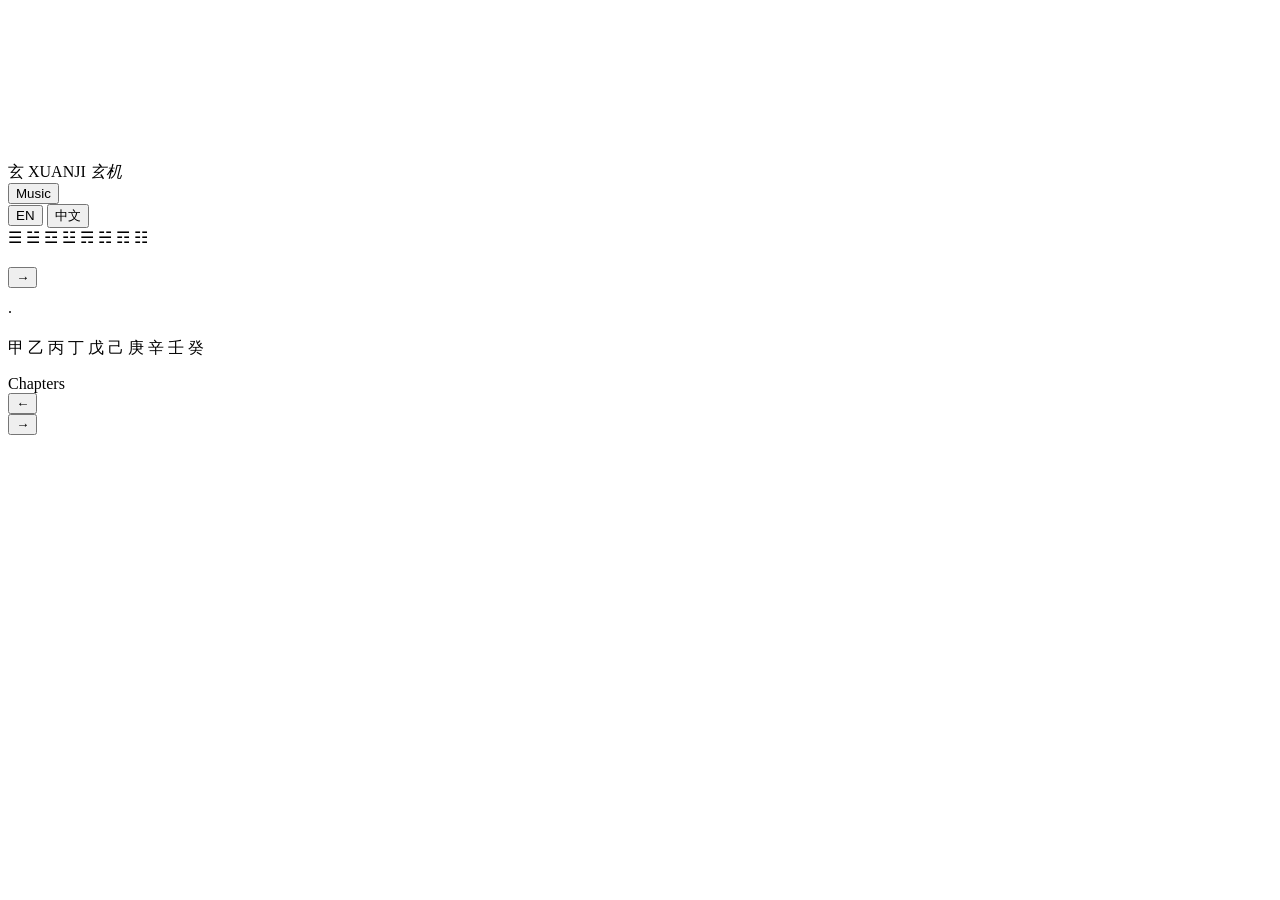
<file: src/index.template.html>
<!doctype html>
<html lang="en">
<head>
<meta charset="utf-8" />
<meta name="viewport" content="width=device-width, initial-scale=1, viewport-fit=cover" />
<title>XUANJI · 玄机 — The Eastern Oracle</title>
<meta name="description" content="A bilingual Eastern astrology reading: four pillars, five elements, and a scroll written for you. 东方命理 · 四柱八字 · 中英双语。" />
<meta name="theme-color" content="#07060a" />
<meta property="og:title" content="XUANJI · 玄机 — The Eastern Oracle" />
<meta property="og:description" content="Four pillars. Eight characters. One life, waiting to be read. A bilingual Eastern astrology reading." />
<link rel="icon" href="data:image/svg+xml,%3Csvg xmlns='http://www.w3.org/2000/svg' viewBox='0 0 64 64'%3E%3Crect width='64' height='64' fill='%2307060a'/%3E%3Crect x='10' y='10' width='44' height='44' fill='none' stroke='%23c8a56a' stroke-width='2'/%3E%3Ccircle cx='32' cy='32' r='9' fill='%23c8a56a'/%3E%3C/svg%3E" />
<link rel="preconnect" href="https://fonts.googleapis.com" />
<link rel="preconnect" href="https://fonts.gstatic.com" crossorigin />
<link href="https://fonts.googleapis.com/css2?family=Cormorant+Garamond:ital,wght@0,300;0,400;0,500;0,600;1,300;1,400&family=Inter:wght@300;400;500&display=swap" rel="stylesheet" />
<style>
/*STYLE*/
</style>
</head>
<body data-stage="intro">

<canvas id="sky" aria-hidden="true"></canvas>
<div class="vignette" aria-hidden="true"></div>
<div class="grain" aria-hidden="true"></div>

<header class="topbar">
  <div class="brand" id="brand">
    <span class="brand-seal">玄</span>
    <span class="brand-word" id="brandWord">XUANJI <em>玄机</em></span>
  </div>
  <div class="top-actions">
    <button class="music" id="musicToggle" type="button" aria-pressed="false" title="Music">
      <span class="music-bars" aria-hidden="true"><i></i><i></i><i></i><i></i></span>
      <span class="music-label" id="musicLabel">Music</span>
    </button>
    <div class="lang" id="lang" role="group" aria-label="Language">
      <button data-lang="en" class="on" type="button">EN</button>
      <button data-lang="zh" type="button">中文</button>
    </div>
  </div>
</header>

<!-- ============ INTRO ============ -->
<section class="stage intro on" id="stage-intro" aria-label="Introduction">
  <div class="intro-inner">
    <div class="orb orb-lg" id="introOrb" aria-hidden="true">
      <div class="orb-aura"></div>
      <div class="orb-ring r1"></div>
      <div class="orb-ring r2"></div>
      <div class="orb-ring r3"></div>
      <div class="orb-core"></div>
      <div class="orb-trigrams">
        <span style="--a:0deg">☰</span>
        <span style="--a:45deg">☱</span>
        <span style="--a:90deg">☲</span>
        <span style="--a:135deg">☳</span>
        <span style="--a:180deg">☴</span>
        <span style="--a:225deg">☵</span>
        <span style="--a:270deg">☶</span>
        <span style="--a:315deg">☷</span>
      </div>
      <i class="mote m1"></i><i class="mote m2"></i><i class="mote m3"></i><i class="mote m4"></i><i class="mote m5"></i>
    </div>
    <p class="eyebrow" id="introEyebrow"></p>
    <h1 class="display" id="introTitle"></h1>
    <p class="intro-sub" id="introSub"></p>
    <button class="btn btn-solid btn-begin" id="introCta" type="button">
      <span id="introCtaLabel"></span><i class="arrow">→</i>
    </button>
    <p class="intro-meta"><span id="introMeta"></span><span class="dot">·</span><span id="introNote"></span></p>
  </div>
  <p class="intro-footer" id="footerNote"></p>
</section>

<!-- ============ DIALOGUE ============ -->
<section class="stage" id="stage-dialogue" aria-label="Guided questions">
  <div class="dialogue">
    <aside class="guide">
      <div class="orb orb-md" id="dialogueOrb" aria-hidden="true">
        <div class="orb-aura"></div>
        <div class="orb-ring r1"></div>
        <div class="orb-ring r2"></div>
        <div class="orb-core"></div>
        <i class="mote m1"></i><i class="mote m3"></i>
      </div>
      <p class="guide-name" id="guideName"></p>
    </aside>
    <div class="ask-wrap">
      <div class="ask-card" id="askCard">
        <div class="ask-top">
          <span class="ask-step" id="askStep"></span>
          <div class="step-dots" id="stepsDots" aria-hidden="true"></div>
        </div>
        <p class="ask-q" id="askQ" aria-live="polite"></p>
        <div class="ask-field" id="askField"></div>
        <p class="ask-hint" id="askHint" style="display:none"></p>
        <div class="ask-actions" id="askActions"></div>
      </div>
    </div>
  </div>
</section>

<!-- ============ CASTING ============ -->
<section class="stage casting" id="stage-casting" aria-label="Casting the chart">
  <div class="orb orb-md casting-orb" aria-hidden="true">
    <div class="orb-aura"></div>
    <div class="orb-ring r1"></div>
    <div class="orb-ring r2"></div>
    <div class="orb-core"></div>
    <div class="cast-stems">
      <span style="--a:0deg;--i:0">甲</span>
      <span style="--a:36deg;--i:1">乙</span>
      <span style="--a:72deg;--i:2">丙</span>
      <span style="--a:108deg;--i:3">丁</span>
      <span style="--a:144deg;--i:4">戊</span>
      <span style="--a:180deg;--i:5">己</span>
      <span style="--a:216deg;--i:6">庚</span>
      <span style="--a:252deg;--i:7">辛</span>
      <span style="--a:288deg;--i:8">壬</span>
      <span style="--a:324deg;--i:9">癸</span>
    </div>
    <i class="mote m1"></i><i class="mote m3"></i><i class="mote m4"></i>
  </div>
  <p class="cast-title" id="castTitle"></p>
  <div class="cast-lines" id="castLines"></div>
  <div class="cast-progress"><i id="castBar"></i></div>
</section>

<!-- ============ READING ============ -->
<section class="stage reading" id="stage-reading" aria-label="Your reading">
  <div class="reading-head">
    <span class="rh-eyebrow" id="rhEyebrow"></span>
    <span class="rh-count" id="rhCount"></span>
  </div>
  <div class="reading-scroll" id="readingScroll">
    <div id="pages"></div>
  </div>
  <aside class="rail" id="railWrap">
    <span class="rail-label" id="railLabel">Chapters</span>
    <nav class="rail-dots" id="rail" aria-label="Chapters"></nav>
  </aside>
  <footer class="reading-foot">
    <button class="nav-btn" id="btnPrev" type="button"><i>←</i><span id="btnPrevLabel"></span></button>
    <div class="foot-progress"><i id="footBar"></i></div>
    <button class="nav-btn" id="btnNext" type="button"><span id="btnNextLabel"></span><i>→</i></button>
  </footer>
</section>

<script>
/*BAZI*/
</script>
<script>window.XUANJI_BGM = "@@BGM@@";</script>
<script>
/*MUSIC*/
</script>
<script>
/*CONTENT*/
</script>
<script>
/*APP*/
</script>
</body>
</html>
</file>
